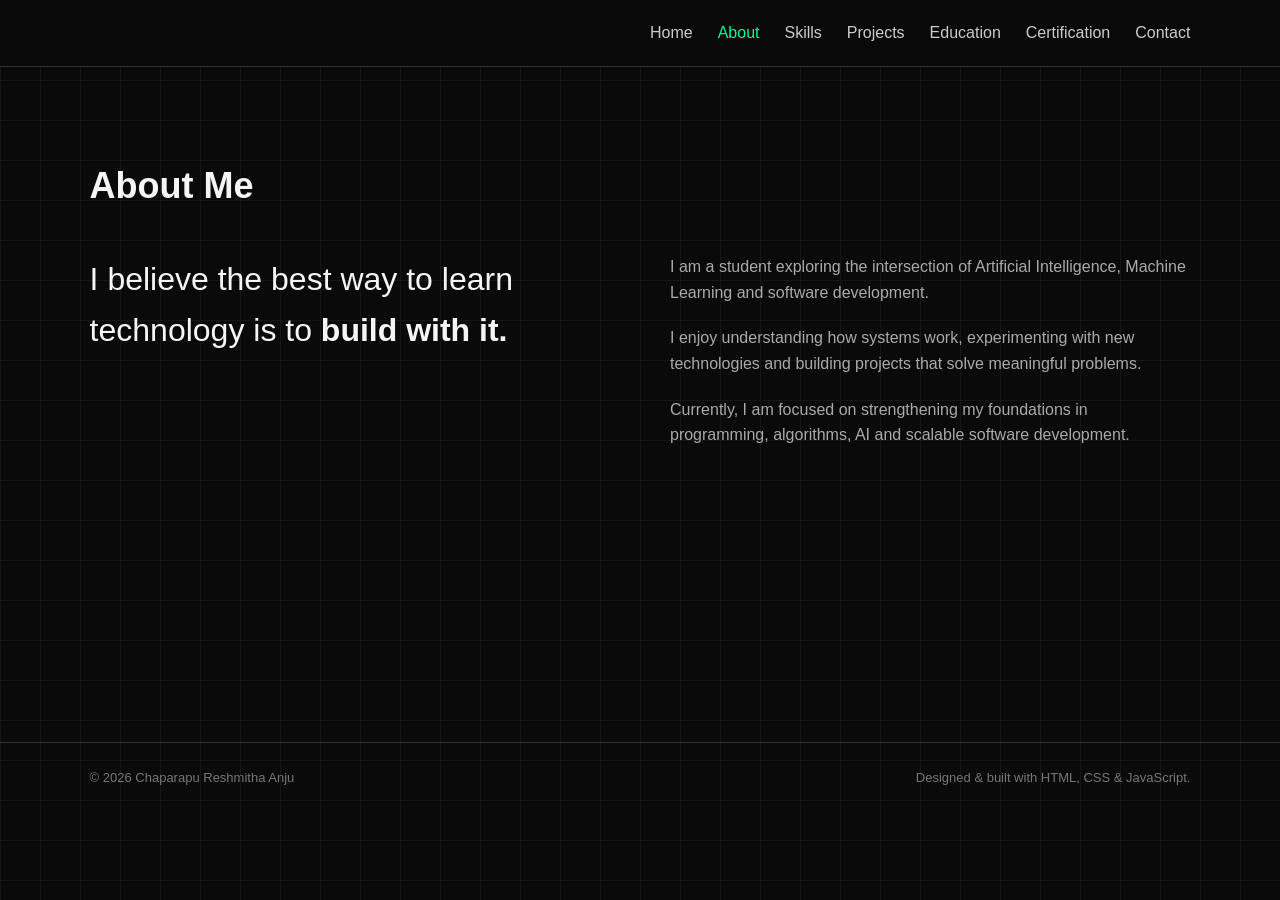
<file: about.html>
<!DOCTYPE html>
<html lang="en">

<head>

    <meta charset="UTF-8">

    <meta name="viewport"
          content="width=device-width, initial-scale=1.0">

    <title>About | Gorijala Jahnavi Chowdary</title>

    <link rel="stylesheet"
          href="style.css">

</head>


<body>

<div class="background-grid"></div>


<!-- Navigation -->

<header class="navbar">

    <a href="index.html"
       class="logo">

        

    </a>


    <nav id="navMenu">

        <a href="index.html">
            Home
        </a>

        <a href="about.html"
           class="active">
            About
        </a>

        <a href="skills.html">
            Skills
        </a>

        <a href="projects.html">
            Projects
        </a>

        <a href="education.html">
            Education
        </a>

        <a href="certification.html">
            Certification
        </a>

        <a href="contact.html">
            Contact
        </a>

    </nav>


    <button class="menu-btn"
            id="menuBtn">

        ☰

    </button>

</header>


<main>

<section class="section page-content">

    <div class="section-heading">

        

        <h2>
            About Me
        </h2>

    </div>


    <div class="about-grid">


        <div>

            <p class="large-text">

                I believe the best way to learn
                technology is to
                <strong>
                    build with it.
                </strong>

            </p>

        </div>


        <div class="about-text">

            <p>

                I am a student exploring the
                intersection of Artificial Intelligence,
                Machine Learning and software development.

            </p>


            <p>

                I enjoy understanding how systems work,
                experimenting with new technologies and
                building projects that solve meaningful
                problems.

            </p>


            <p>

                Currently, I am focused on strengthening
                my foundations in programming,
                algorithms, AI and scalable software
                development.

            </p>

        </div>

    </div>

</section>

</main>


<footer>

    <p>
        © 2026 Chaparapu Reshmitha Anju
    </p>

    <p>
        Designed & built with HTML, CSS & JavaScript.
    </p>

</footer>


<script>

const menuBtn =
    document.getElementById("menuBtn");

const navMenu =
    document.getElementById("navMenu");

menuBtn.addEventListener("click", function () {

    navMenu.classList.toggle("show");

});

</script>


</body>
</html>
</file>
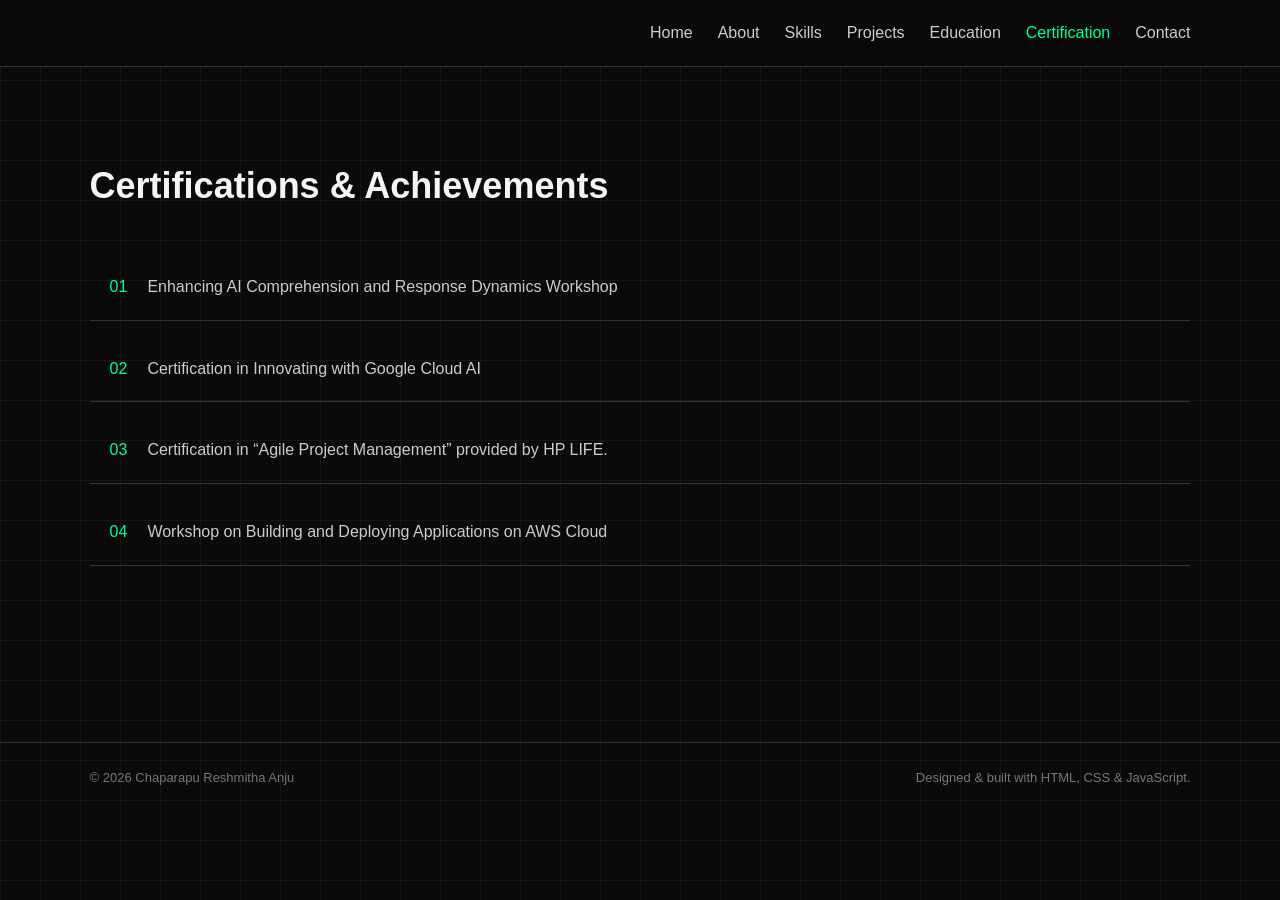
<file: certification.html>
<!DOCTYPE html>
<html lang="en">

<head>

    <meta charset="UTF-8">

    <meta name="viewport"
          content="width=device-width, initial-scale=1.0">

    <title>Certification | Gorijala Jahnavi Chowdary</title>

    <link rel="stylesheet"
          href="style.css">

</head>


<body>

<div class="background-grid"></div>


<header class="navbar">

    <a href="index.html"
       class="logo">

        

    </a>


    <nav id="navMenu">

        <a href="index.html">
            Home
        </a>

        <a href="about.html">
            About
        </a>

        <a href="skills.html">
            Skills
        </a>

        <a href="projects.html">
            Projects
        </a>

        <a href="education.html">
            Education
        </a>

        <a href="certification.html"
           class="active">
            Certification
        </a>

        <a href="contact.html">
            Contact
        </a>

    </nav>


    <button class="menu-btn"
            id="menuBtn">

        ☰

    </button>

</header>


<main>

<section class="section page-content">

    <div class="section-heading">

        

        <h2>
            Certifications & Achievements
        </h2>

    </div>


    <div class="achievement-list">


        <div>

            <span>01</span>

            <p>
                Enhancing AI Comprehension and
                Response Dynamics Workshop
            </p>

        </div>


        <div>

            <span>02</span>

            <p>
                Certification in Innovating with
                Google Cloud AI
            </p>

        </div>


        <div>

            <span>03</span>

            <p>
                Certification in “Agile Project
                Management” provided by HP LIFE.
            </p>

        </div>


        <div>

            <span>04</span>

            <p>
                Workshop on Building and Deploying
                Applications on AWS Cloud
            </p>

        </div>


    </div>

</section>

</main>


<footer>

    <p>
        © 2026 Chaparapu Reshmitha Anju
    </p>

    <p>
        Designed & built with HTML, CSS & JavaScript.
    </p>

</footer>


<script>

const menuBtn =
    document.getElementById("menuBtn");

const navMenu =
    document.getElementById("navMenu");

menuBtn.addEventListener("click", function () {

    navMenu.classList.toggle("show");

});

</script>


</body>
</html>
</file>
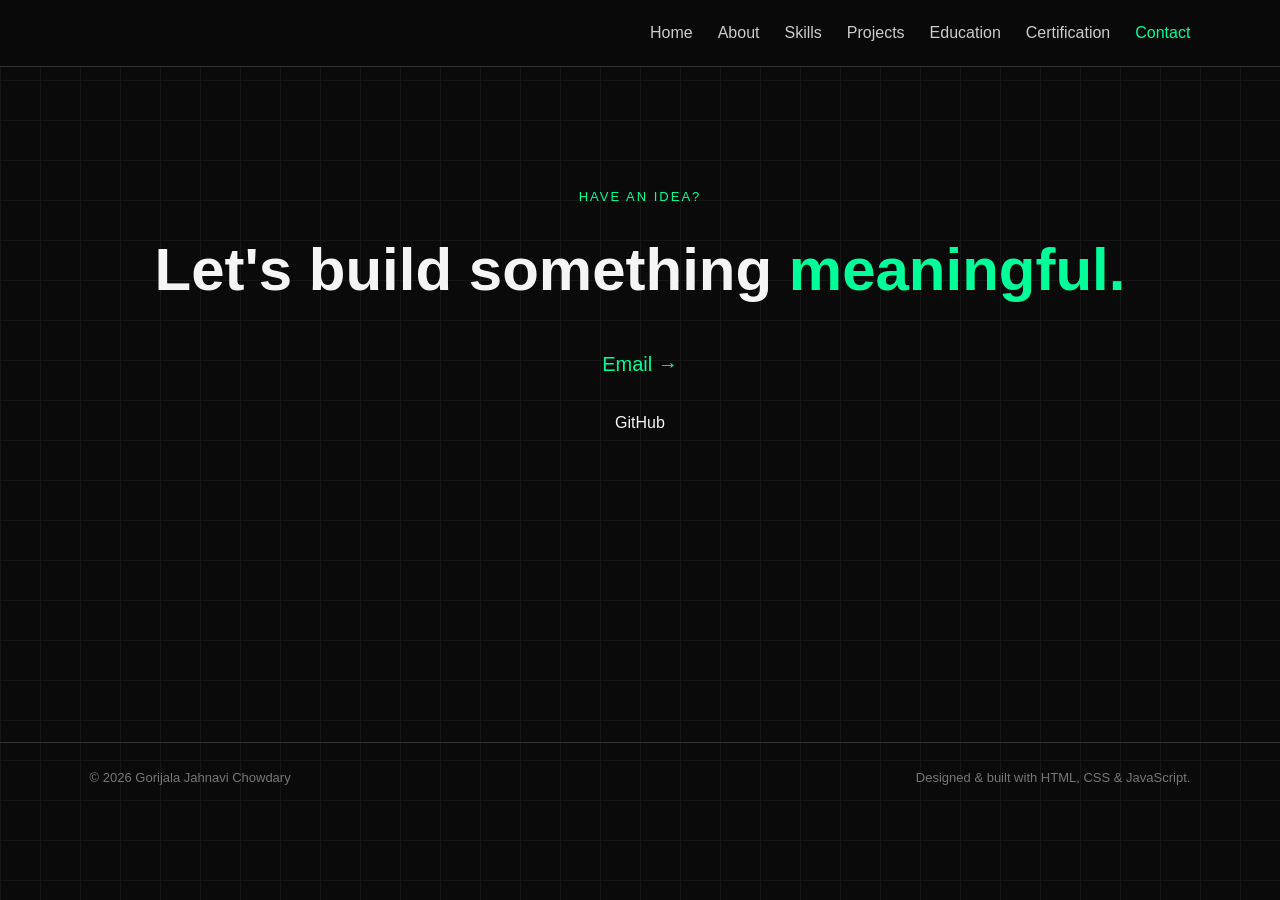
<file: contact.html>
<!DOCTYPE html>
<html lang="en">

<head>

    <meta charset="UTF-8">

    <meta name="viewport"
          content="width=device-width, initial-scale=1.0">

    <title>Contact | Gorijala Jahnavi Chowdary </title>

    <link rel="stylesheet"
          href="style.css">

</head>


<body>

<div class="background-grid"></div>


<header class="navbar">

    <a href="index.html"
       class="logo">

        

    </a>


    <nav id="navMenu">

        <a href="index.html">
            Home
        </a>

        <a href="about.html">
            About
        </a>

        <a href="skills.html">
            Skills
        </a>

        <a href="projects.html">
            Projects
        </a>

        <a href="education.html">
            Education
        </a>

        <a href="certification.html">
            Certification
        </a>

        <a href="contact.html"
           class="active">
            Contact
        </a>

    </nav>


    <button class="menu-btn"
            id="menuBtn">

        ☰

    </button>

</header>


<main>

<section class="contact-section page-content">

    <p class="small-label">
        HAVE AN IDEA?
    </p>


    <h2>

        Let's build something
        <span>meaningful.</span>

    </h2>


    <a href="mailto:jahnavichowdary238@gmail.com"
       class="contact-email">

        Email →

    </a>


    <div class="contact-links">

        <a href="https://github.com/jahnavichowdary1317"
           target="_blank">

            GitHub

        </a>

    </div>

</section>

</main>


<footer>

    <p>
        © 2026 Gorijala Jahnavi Chowdary
    </p>

    <p>
        Designed & built with HTML, CSS & JavaScript.
    </p>

</footer>


<script>

const menuBtn =
    document.getElementById("menuBtn");

const navMenu =
    document.getElementById("navMenu");

menuBtn.addEventListener("click", function () {

    navMenu.classList.toggle("show");

});

</script>


</body>
</html>
</file>
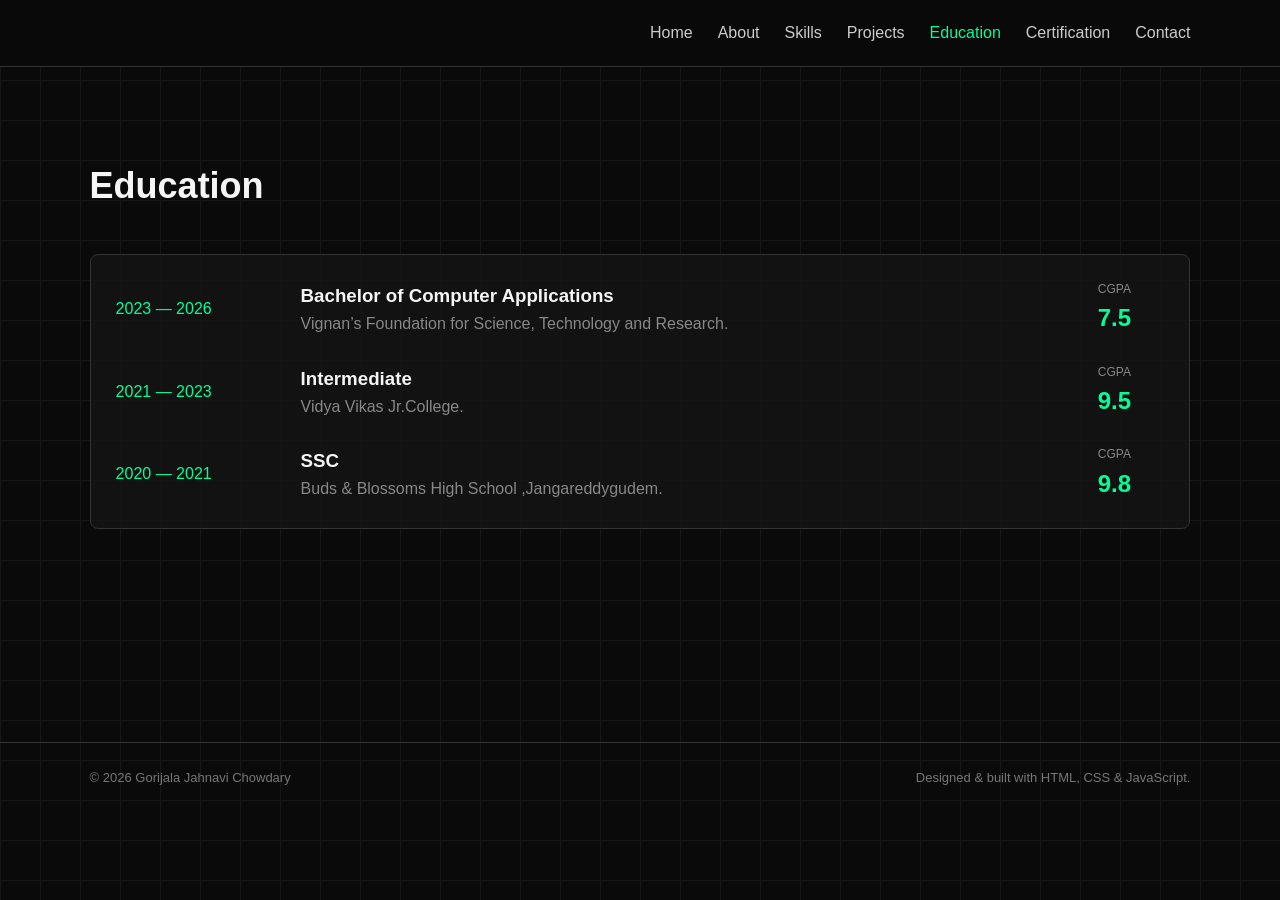
<file: education.html>
<!DOCTYPE html>
<html lang="en">

<head>

    <meta charset="UTF-8">

    <meta name="viewport"
          content="width=device-width, initial-scale=1.0">

    <title>Education | Gorijala Jahnavi Chowdary</title>

    <link rel="stylesheet"
          href="style.css">

</head>


<body>

<div class="background-grid"></div>


<header class="navbar">

    <a href="index.html"
       class="logo">

        

    </a>


    <nav id="navMenu">

        <a href="index.html">
            Home
        </a>

        <a href="about.html">
            About
        </a>

        <a href="skills.html">
            Skills
        </a>

        <a href="projects.html">
            Projects
        </a>

        <a href="education.html"
           class="active">
            Education
        </a>

        <a href="certification.html">
            Certification
        </a>

        <a href="contact.html">
            Contact
        </a>

    </nav>


    <button class="menu-btn"
            id="menuBtn">

        ☰

    </button>

</header>


<main>

<section class="section page-content">

    <div class="section-heading">

       

        <h2>
            Education
        </h2>

    </div>


    <div class="education-card">


        <div class="education-year">
            2023 — 2026
        </div>
        <div>
            <h3>
                Bachelor of Computer Applications
            </h3>
            <p class="muted">
                Vignan’s Foundation for Science,
                Technology and Research.
            </p>
        </div>
        <div class="education-result">
            <span>
                CGPA
            </span>
            <strong>
                7.5
            </strong>
        </div>
        <div class="education-year">
            2021 — 2023
        </div>
        <div>
            <h3>
                Intermediate 
            </h3>
            <p class="muted">
                Vidya Vikas Jr.College.
            </p>
        </div>
        <div class="education-result">
            <span>
                CGPA
            </span>
            <strong>
                9.5
            </strong>
        </div>
        <div class="education-year">
            2020 — 2021
        </div>
        <div>
            <h3>
                SSC 
            </h3>
            <p class="muted">
               Buds & Blossoms High School ,Jangareddygudem.
            </p>
        </div>
        <div class="education-result">
            <span>
                CGPA
            </span>
            <strong>
                9.8
            </strong>
        </div>
    </div>

</section>

</main>


<footer>

    <p>
        © 2026 Gorijala Jahnavi Chowdary
    </p>

    <p>
        Designed & built with HTML, CSS & JavaScript.
    </p>

</footer>


<script>

const menuBtn =
    document.getElementById("menuBtn");

const navMenu =
    document.getElementById("navMenu");

menuBtn.addEventListener("click", function () {

    navMenu.classList.toggle("show");

});

</script>


</body>
</html>
</file>
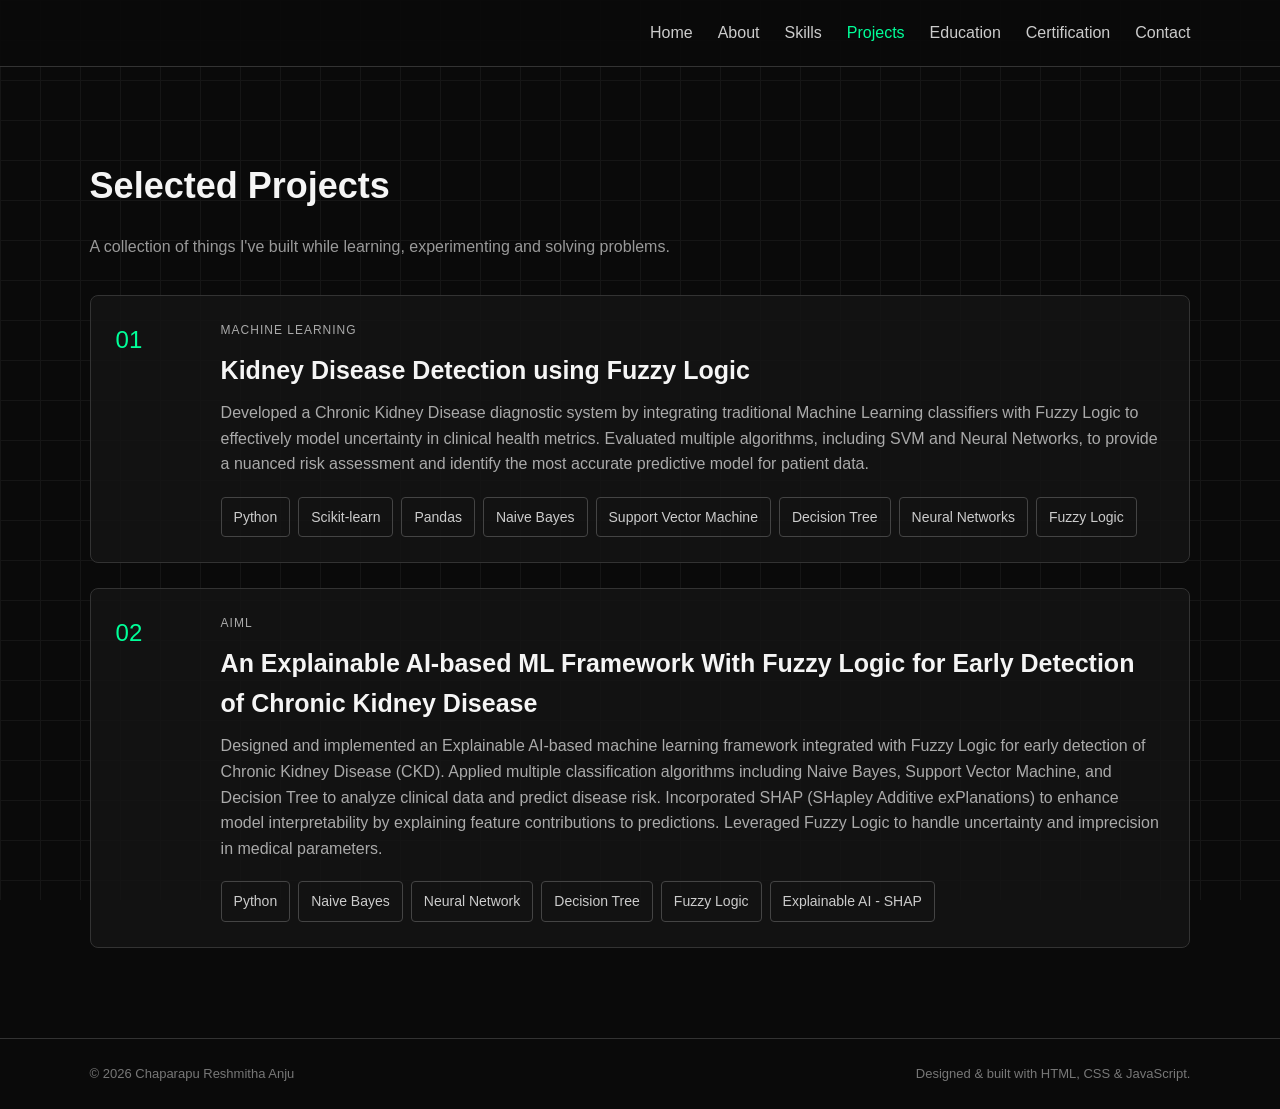
<file: projects.html>
<!DOCTYPE html>
<html lang="en">

<head>

    <meta charset="UTF-8">

    <meta name="viewport"
          content="width=device-width, initial-scale=1.0">

    <title>Projects | Jahnavi Chowdary</title>

    <link rel="stylesheet"
          href="style.css">

</head>


<body>

<div class="background-grid"></div>


<!-- Navigation -->

<header class="navbar">

    <a href="index.html"
       class="logo">

        

    </a>


    <nav id="navMenu">

        <a href="index.html">
            Home
        </a>

        <a href="about.html">
            About
        </a>

        <a href="skills.html">
            Skills
        </a>

        <a href="projects.html"
           class="active">
            Projects
        </a>

        <a href="education.html">
            Education
        </a>

        <a href="certification.html">
            Certification
        </a>

        <a href="contact.html">
            Contact
        </a>

    </nav>


    <button class="menu-btn"
            id="menuBtn">

        ☰

    </button>

</header>


<main>

<section class="section page-content">

    <div class="section-heading">

        

        <h2>
            Selected Projects
        </h2>

    </div>


    <p class="section-intro">

        A collection of things I've built
        while learning, experimenting and
        solving problems.

    </p>


    <div class="projects-grid">


        <!-- Project 1 -->

        <article class="project-card">

            <div class="project-number">
                01
            </div>


            <div class="project-content">

                <p class="project-type">
                    MACHINE LEARNING
                </p>


                <h3>
                    Kidney Disease Detection
                    using Fuzzy Logic
                </h3>


                <p>

                    Developed a Chronic Kidney Disease
                    diagnostic system by integrating
                    traditional Machine Learning classifiers
                    with Fuzzy Logic to effectively model
                    uncertainty in clinical health metrics.

                    Evaluated multiple algorithms,
                    including SVM and Neural Networks,
                    to provide a nuanced risk assessment
                    and identify the most accurate
                    predictive model for patient data.

                </p>


                <div class="tech">

                    <span>Python</span>

                    <span>Scikit-learn</span>

                    <span>Pandas</span>

                    <span>Naive Bayes</span>

                    <span>
                        Support Vector Machine
                    </span>

                    <span>
                        Decision Tree
                    </span>

                    <span>
                        Neural Networks
                    </span>

                    <span>
                        Fuzzy Logic
                    </span>

                </div>

            </div>

        </article>


        <!-- Project 2 -->

        <article class="project-card">

            <div class="project-number">
                02
            </div>


            <div class="project-content">

                <p class="project-type">
                    AIML
                </p>


                <h3>

                    An Explainable AI-based
                    ML Framework With Fuzzy
                    Logic for Early Detection
                    of Chronic Kidney Disease

                </h3>


                <p>

                    Designed and implemented an
                    Explainable AI-based machine
                    learning framework integrated
                    with Fuzzy Logic for early
                    detection of Chronic Kidney
                    Disease (CKD).

                    Applied multiple classification
                    algorithms including Naive Bayes,
                    Support Vector Machine, and
                    Decision Tree to analyze clinical
                    data and predict disease risk.

                    Incorporated SHAP
                    (SHapley Additive exPlanations)
                    to enhance model interpretability
                    by explaining feature contributions
                    to predictions.

                    Leveraged Fuzzy Logic to handle
                    uncertainty and imprecision in
                    medical parameters.

                </p>


                <div class="tech">

                    <span>Python</span>

                    <span>Naive Bayes</span>

                    <span>Neural Network</span>

                    <span>Decision Tree</span>

                    <span>Fuzzy Logic</span>

                    <span>
                        Explainable AI - SHAP
                    </span>

                </div>

            </div>

        </article>


    </div>

</section>

</main>


<footer>

    <p>
        © 2026 Chaparapu Reshmitha Anju
    </p>

    <p>
        Designed & built with HTML, CSS & JavaScript.
    </p>

</footer>


<script>

const menuBtn =
    document.getElementById("menuBtn");

const navMenu =
    document.getElementById("navMenu");

menuBtn.addEventListener("click", function () {

    navMenu.classList.toggle("show");

});

</script>


</body>
</html>
</file>
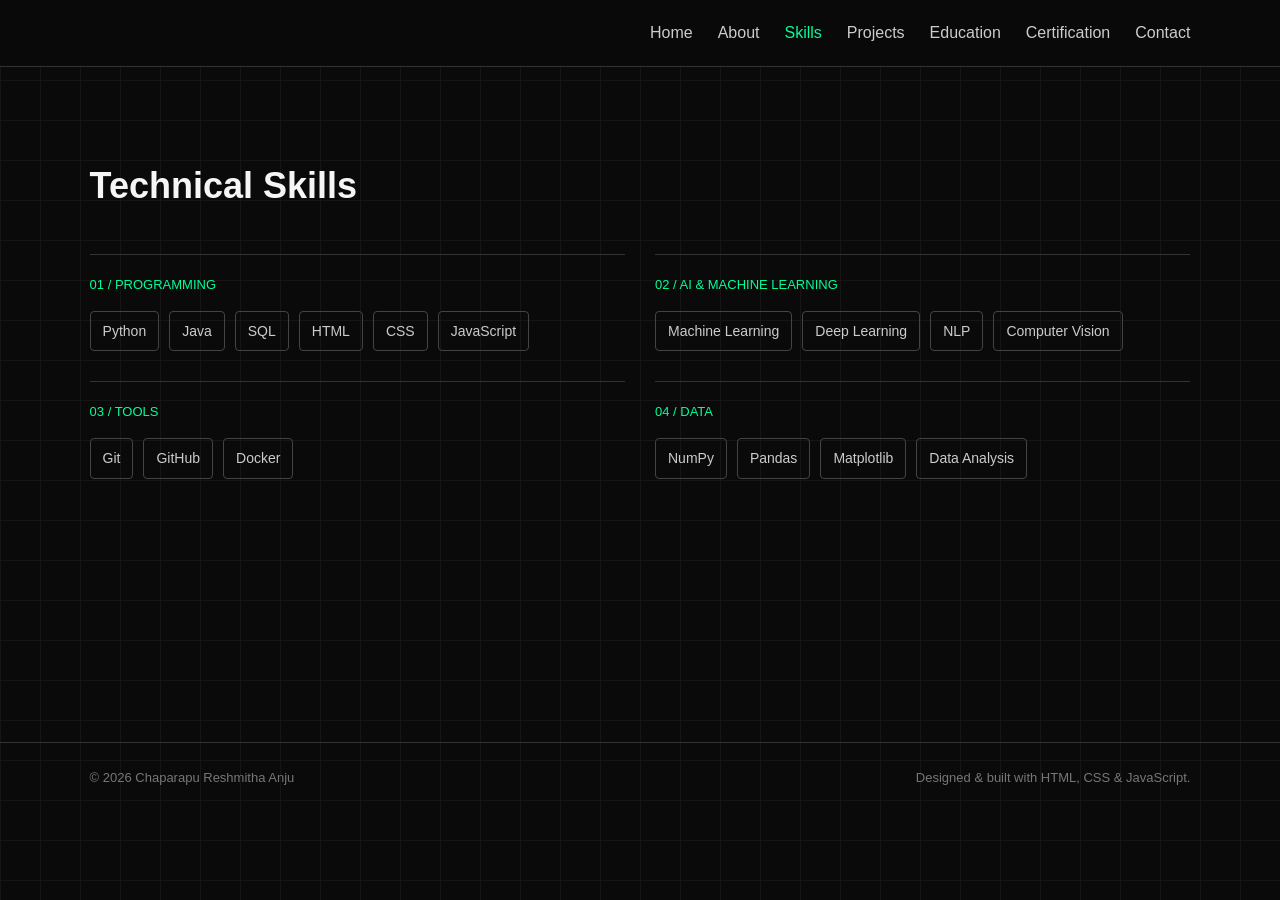
<file: skills.html>
<!DOCTYPE html>
<html lang="en">

<head>

    <meta charset="UTF-8">

    <meta name="viewport"
          content="width=device-width, initial-scale=1.0">

    <title>Skills | Jahnavi Chowdary</title>

    <link rel="stylesheet"
          href="style.css">

</head>


<body>

<div class="background-grid"></div>


<!-- Navigation -->

<header class="navbar">

    <a href="index.html"
       class="logo">

        

    </a>


    <nav id="navMenu">

        <a href="index.html">
            Home
        </a>

        <a href="about.html">
            About
        </a>

        <a href="skills.html"
           class="active">
            Skills
        </a>

        <a href="projects.html">
            Projects
        </a>

        <a href="education.html">
            Education
        </a>

        <a href="certification.html">
            Certification
        </a>

        <a href="contact.html">
            Contact
        </a>

    </nav>


    <button class="menu-btn"
            id="menuBtn">

        ☰

    </button>

</header>


<main>

<section class="section page-content">

    <div class="section-heading">

        

        <h2>
            Technical Skills
        </h2>

    </div>


    <div class="skills-container">


        <!-- Programming -->

        <div class="skill-group">

            <p>
                01 / PROGRAMMING
            </p>


            <div class="skill-list">

                <span>Python</span>

                <span>Java</span>

                <span>SQL</span>

                <span>HTML</span>

                <span>CSS</span>

                <span>JavaScript</span>

            </div>

        </div>


        <!-- AI -->

        <div class="skill-group">

            <p>
                02 / AI & MACHINE LEARNING
            </p>


            <div class="skill-list">

                <span>
                    Machine Learning
                </span>

                <span>
                    Deep Learning
                </span>

                <span>
                    NLP
                </span>

                <span>
                    Computer Vision
                </span>

            </div>

        </div>


        <!-- Tools -->

        <div class="skill-group">

            <p>
                03 / TOOLS
            </p>


            <div class="skill-list">

                <span>
                    Git
                </span>

                <span>
                    GitHub
                </span>

                <span>
                    Docker
                </span>

            </div>

        </div>


        <!-- Data -->

        <div class="skill-group">

            <p>
                04 / DATA
            </p>


            <div class="skill-list">

                <span>
                    NumPy
                </span>

                <span>
                    Pandas
                </span>

                <span>
                    Matplotlib
                </span>

                <span>
                    Data Analysis
                </span>

            </div>

        </div>


    </div>

</section>

</main>


<footer>

    <p>
        © 2026 Chaparapu Reshmitha Anju
    </p>

    <p>
        Designed & built with HTML, CSS & JavaScript.
    </p>

</footer>


<script>

const menuBtn =
    document.getElementById("menuBtn");

const navMenu =
    document.getElementById("navMenu");

menuBtn.addEventListener("click", function () {

    navMenu.classList.toggle("show");

});

</script>


</body>
</html>
</file>
<file: style.css>
* {
    margin: 0;
    padding: 0;
    box-sizing: border-box;
}


html {
    scroll-behavior: smooth;
}


body {

    font-family: Arial, sans-serif;

    background: #0a0a0a;

    color: #f5f5f5;

    line-height: 1.6;

}


a {

    color: inherit;

    text-decoration: none;

}


/* Background */

.background-grid {

    position: fixed;

    inset: 0;

    z-index: -1;

    opacity: 0.12;

    background-image:

        linear-gradient(
            #777 1px,
            transparent 1px
        ),

        linear-gradient(
            90deg,
            #777 1px,
            transparent 1px
        );

    background-size: 40px 40px;

}


/* Navigation */

.navbar {

    position: sticky;

    top: 0;

    z-index: 100;

    display: flex;

    justify-content: space-between;

    align-items: center;

    padding: 20px 7%;

    background: rgba(
        10,
        10,
        10,
        0.95
    );

    border-bottom: 1px solid #333;

}


.logo {

    font-size: 24px;

    font-weight: bold;

}


.logo span {

    color: #00ff99;

}


nav {

    display: flex;

    gap: 25px;

}


nav a {

    color: #ccc;

    transition: 0.3s;

}


nav a:hover,
nav a.active {

    color: #00ff99;

}


.menu-btn {

    display: none;

    background: none;

    border: none;

    color: white;

    font-size: 25px;

}


/* Main */

main {

    width: 86%;

    max-width: 1200px;

    margin: auto;

}


/* Hero */

.hero {

    min-height: 85vh;

    display: grid;

    grid-template-columns:
        1.5fr 1fr;

    gap: 60px;

    align-items: center;

    padding: 70px 0;

}


.small-label {

    color: #00ff99;

    font-size: 13px;

    letter-spacing: 2px;

    margin-bottom: 15px;

}


.hero h1 {

    font-size:
        clamp(
            40px,
            6vw,
            72px
        );

    line-height: 1.1;

}


.hero h1 span,
.hero h2 span,
.contact-section h2 span {

    color: #00ff99;

}


.hero h2 {

    font-size: 28px;

    margin: 20px 0;

    color: #ddd;

}


.hero-description {

    max-width: 650px;

    color: #aaa;

    font-size: 17px;

}


/* Buttons */

.hero-buttons {

    display: flex;

    gap: 15px;

    margin: 30px 0;

    flex-wrap: wrap;

}


.btn {

    padding: 13px 22px;

    border: 1px solid #00ff99;

    border-radius: 4px;

    transition: 0.3s;

}


.btn.primary {

    background: #00ff99;

    color: #000;

}


.btn.secondary:hover {

    background: #00ff99;

    color: #000;

}


/* Social Links */

.social-links {

    display: flex;

    gap: 25px;

    color: #aaa;

}


.social-links a:hover {

    color: #00ff99;

}


/* Identity Card */

.identity-card,
.project-card,
.education-card {

    border: 1px solid #333;

    background:
        rgba(20, 20, 20, 0.8);

    padding: 25px;

    border-radius: 8px;

}


.identity-card {

    text-align: center;

}


.card-top,
.card-info {

    display: flex;

    justify-content: space-between;

    gap: 15px;

}


.card-top {

    font-size: 12px;

    color: #888;

}


.status {

    color: #00ff99;

}


.status i {

    display: inline-block;

    width: 7px;

    height: 7px;

    background: #00ff99;

    border-radius: 50%;

    margin-right: 5px;

}


.avatar {

    margin: 35px auto 20px;

}


.avatar img {

    width: 150px;

    height: 150px;

    object-fit: cover;

    border-radius: 50%;

    border: 2px solid #00ff99;

}


.identity-card h3 {

    font-size: 24px;

}


.identity-card p {

    color: #999;

}


.card-line {

    height: 1px;

    background: #333;

    margin: 25px 0;

}


.card-info span {

    display: block;

    color: #777;

    font-size: 11px;

}


.card-info strong {

    color: #00ff99;

}


/* Sections */

.section {

    padding: 90px 0;

}


.page-content {

    min-height: 75vh;

}


.section-heading {

    display: flex;

    align-items: center;

    gap: 15px;

    margin-bottom: 40px;

}


.section-heading span {

    color: #00ff99;

    font-size: 14px;

}


.section-heading h2 {

    font-size: 36px;

}


/* About */

.about-grid {

    display: grid;

    grid-template-columns:
        1fr 1fr;

    gap: 60px;

}


.large-text {

    font-size: 32px;

}


.about-text p {

    color: #aaa;

    margin-bottom: 20px;

}


/* Skills */

.skills-container {

    display: grid;

    grid-template-columns:
        1fr 1fr;

    gap: 30px;

}


.skill-group {

    border-top: 1px solid #333;

    padding-top: 20px;

}


.skill-group > p {

    color: #00ff99;

    font-size: 13px;

    margin-bottom: 15px;

}


.skill-list {

    display: flex;

    flex-wrap: wrap;

    gap: 10px;

}


.skill-list span,
.tech span {

    border: 1px solid #444;

    padding: 8px 12px;

    border-radius: 4px;

    color: #ccc;

    font-size: 14px;

}


/* Projects */

.section-intro {

    color: #999;

    margin-top: -20px;

    margin-bottom: 35px;

}


.projects-grid {

    display: grid;

    gap: 25px;

}


.project-card {

    display: grid;

    grid-template-columns:
        80px 1fr;

    gap: 25px;

}


.project-number {

    color: #00ff99;

    font-size: 24px;

}


.project-type {

    color: #00ff99;

    font-size: 12px;

    letter-spacing: 1px;

}


.project-content h3 {

    font-size: 25px;

    margin: 10px 0;

}


.project-content p {

    color: #aaa;

}


.tech {

    display: flex;

    flex-wrap: wrap;

    gap: 8px;

    margin-top: 20px;

}


/* Education */

.education-card {

    display: grid;

    grid-template-columns:
        160px 1fr 100px;

    align-items: center;

    gap: 25px;

}


.education-year {

    color: #00ff99;

}


.muted {

    color: #888;

}


.education-result {

    text-align: center;

}


.education-result span {

    display: block;

    color: #888;

    font-size: 12px;

}


.education-result strong {

    color: #00ff99;

    font-size: 24px;

}


/* Certification */

.achievement-list {

    display: grid;

    gap: 15px;

}


.achievement-list div {

    display: flex;

    gap: 20px;

    padding: 20px;

    border-bottom: 1px solid #333;

}


.achievement-list span {

    color: #00ff99;

}


.achievement-list p {

    color: #ccc;

}


/* Contact */

.contact-section {

    text-align: center;

    padding: 120px 0;

}


.contact-section h2 {

    font-size:
        clamp(
            35px,
            5vw,
            60px
        );

    margin-bottom: 30px;

}


.contact-email {

    font-size: 20px;

    color: #00ff99;

}


.contact-links {

    margin-top: 30px;

}


.contact-links a:hover {

    color: #00ff99;

}


/* Footer */

footer {

    border-top: 1px solid #333;

    padding: 25px 7%;

    display: flex;

    justify-content: space-between;

    color: #777;

    font-size: 13px;

}


/* Mobile */

@media (max-width: 800px) {

    nav {

        display: none;

        position: absolute;

        top: 70px;

        left: 0;

        right: 0;

        flex-direction: column;

        background: #0a0a0a;

        padding: 20px 7%;

    }


    nav.show {

        display: flex;

    }


    .menu-btn {

        display: block;

    }


    .hero,
    .about-grid,
    .skills-container {

        grid-template-columns: 1fr;

    }


    .education-card {

        grid-template-columns: 1fr;

    }


    .education-result {

        text-align: left;

    }


    .project-card {

        grid-template-columns: 1fr;

    }


    footer {

        flex-direction: column;

        gap: 10px;

    }

}
</file>
